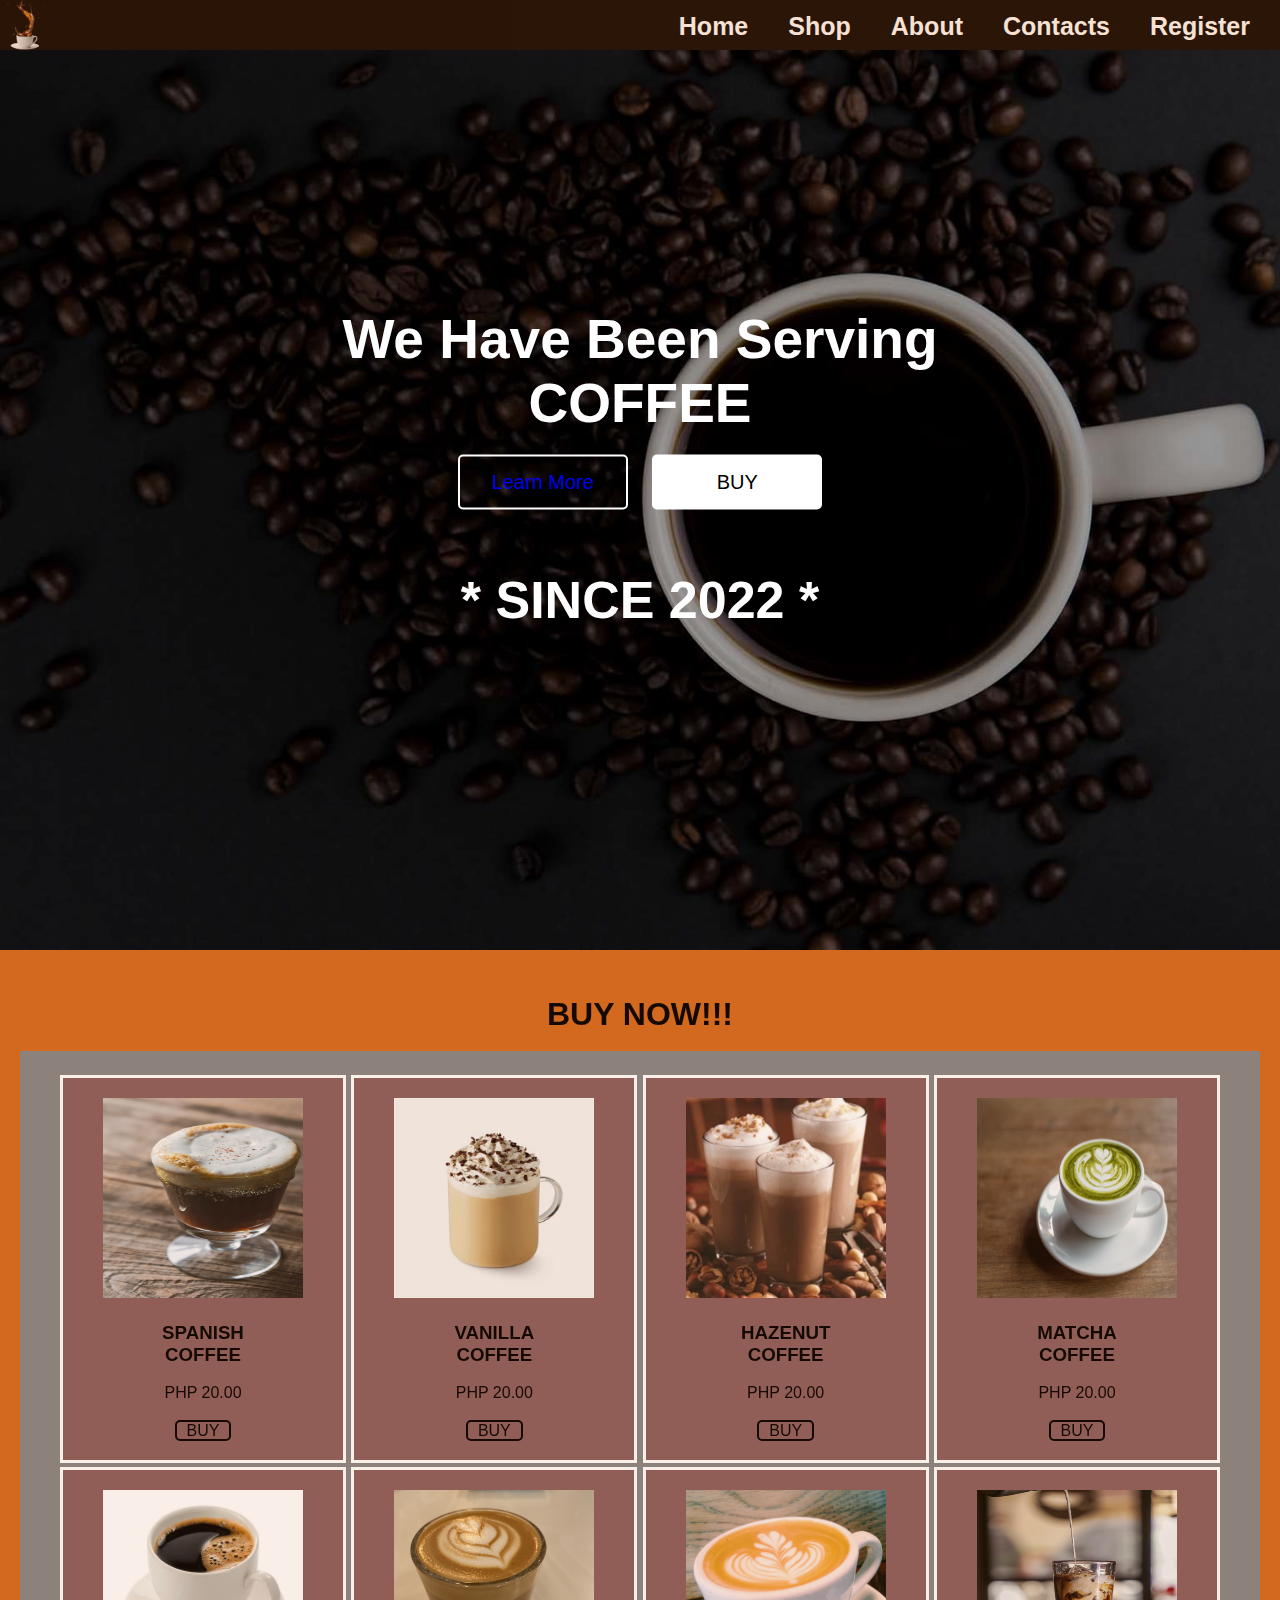
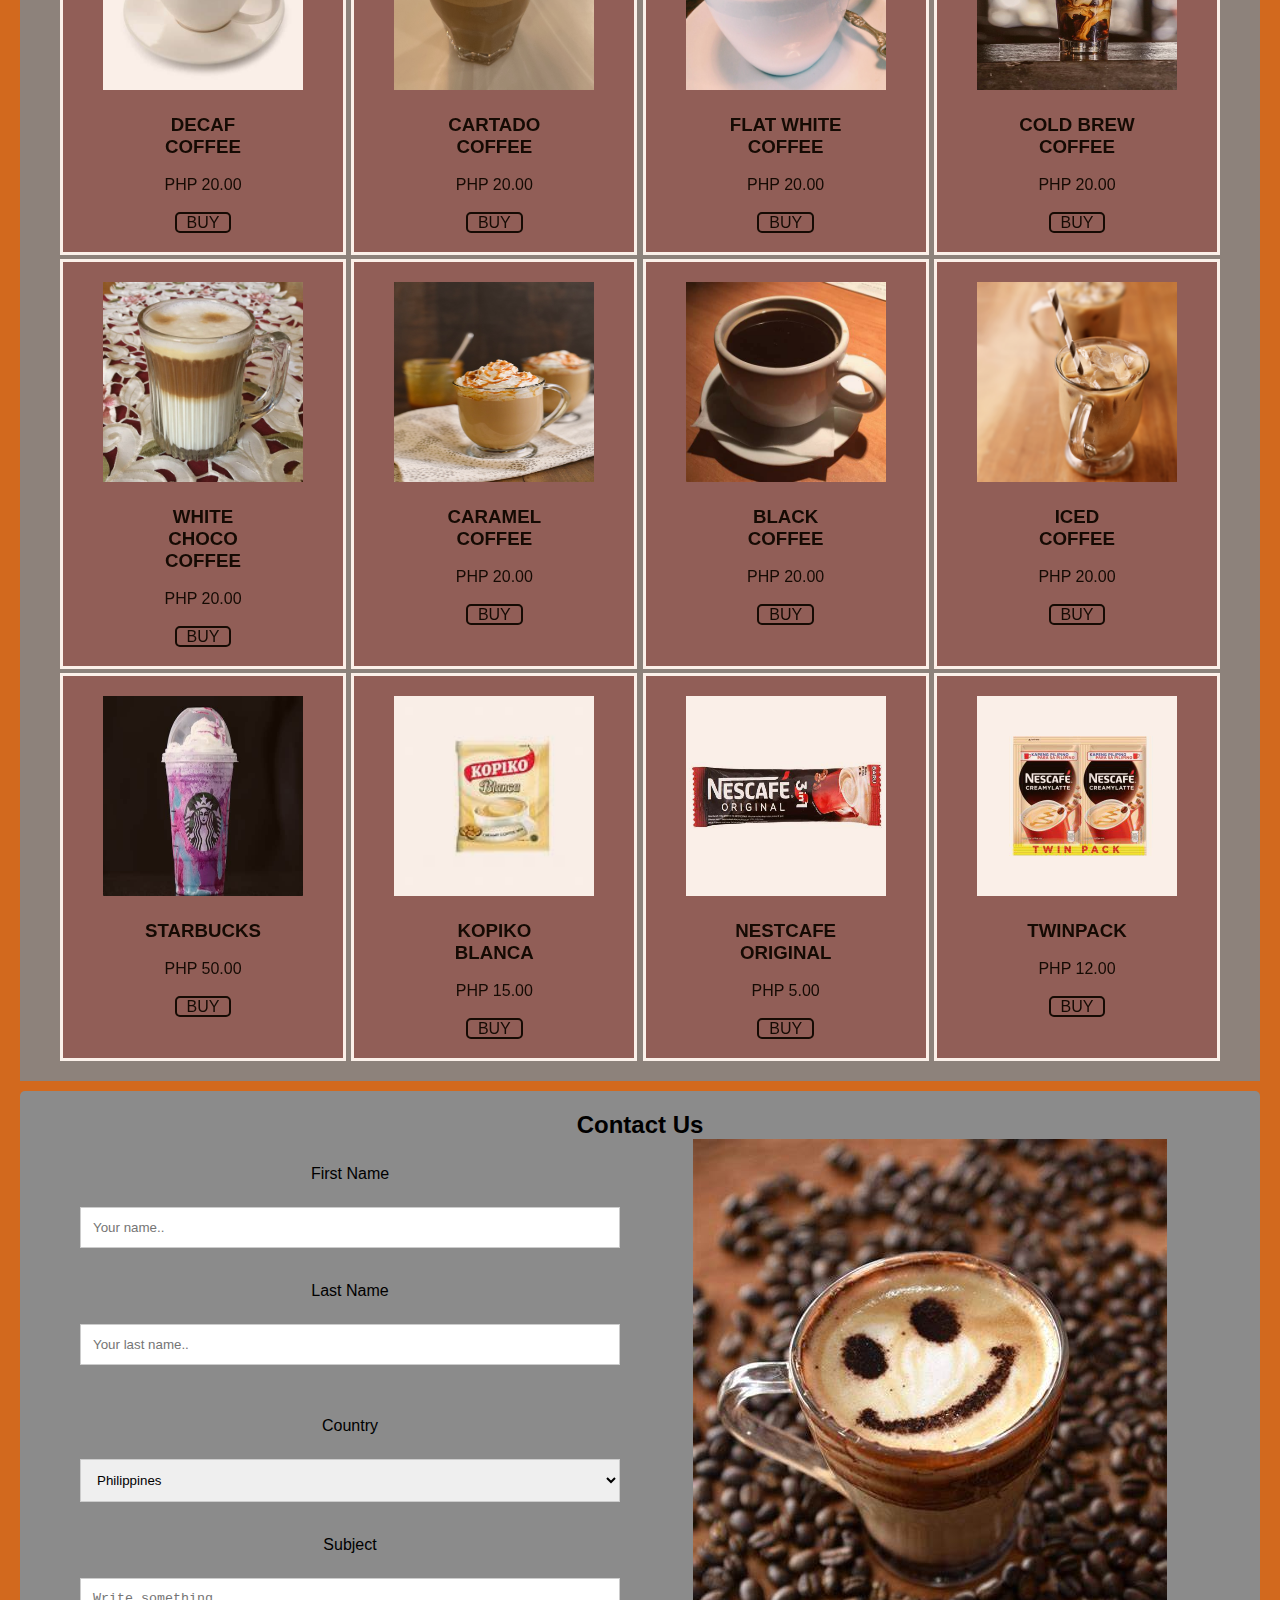
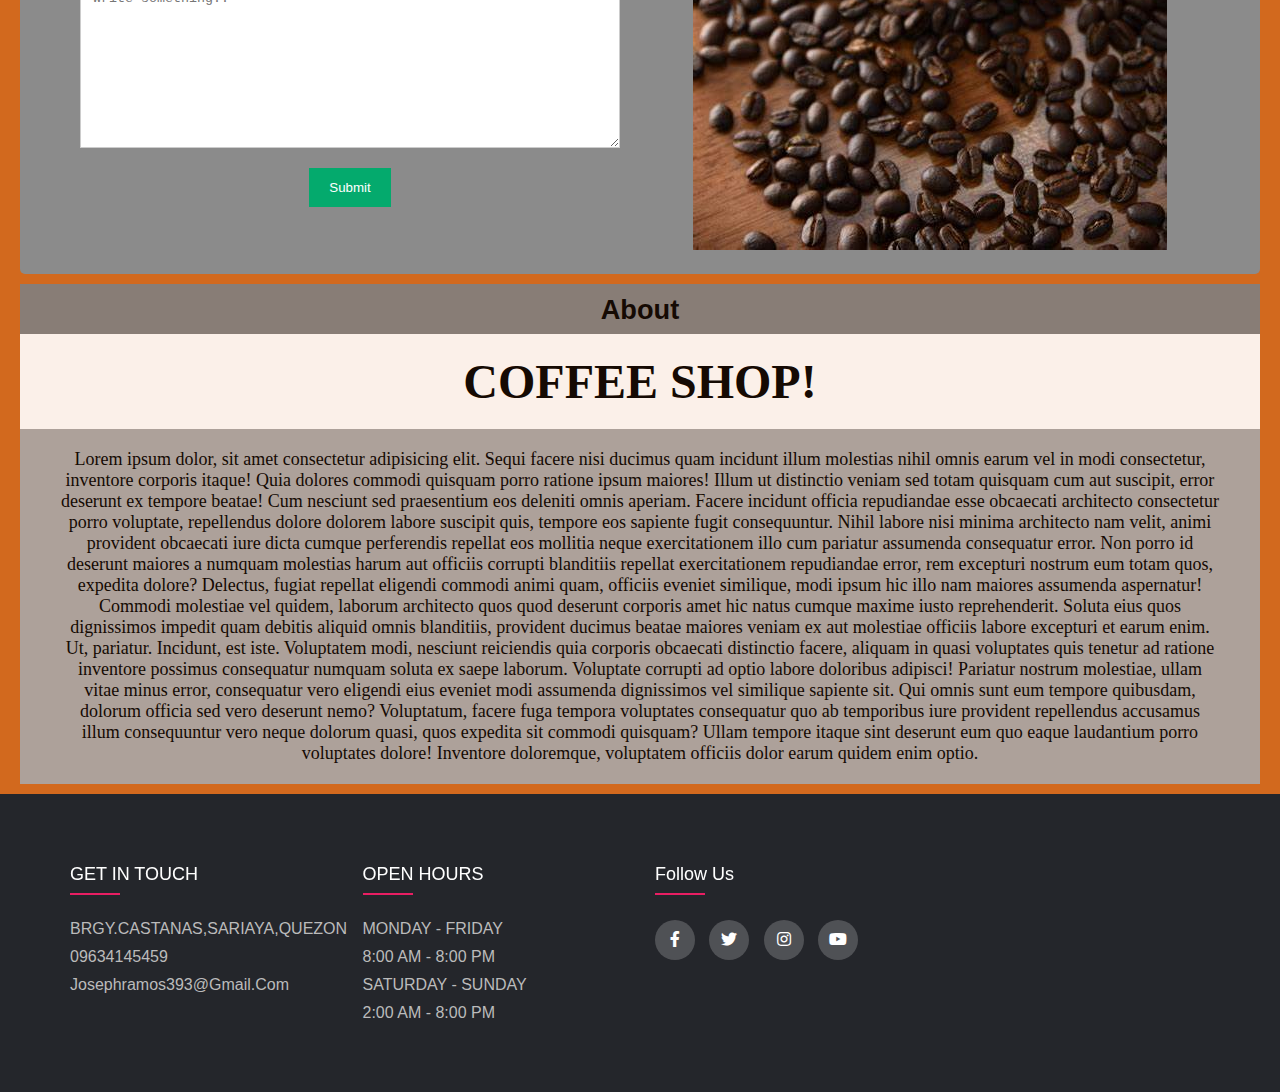
<file: index.html>
<!DOCTYPE html>
<html>
<head>
     <meta charset="UTF-8">
     <meta name="description" content="COFFEE SHOP">
     <meta name="keywords" content="COFFEE SHOP">
     <meta name="author" content="Mark Joseph Alcala Ramos">
     <meta name="viewport" content="width=device-width, initial-scale=1.0">
     <title>COFFEE SHOP</title>
     <link rel="icon" href="img/about.png">
     <link rel="stylesheet" type="text/css" href="stylesheet.css">
     <link rel="stylesheet" type="text/css" href="https://cdnjs.cloudflare.com/ajax/libs/font-awesome/5.15.1/css/all.min.css">
</head>
<body>
<!--START MENU SECTION-->
     <header>
          <ul class="container">
               <img src="img/about.png" alt="Coffee Shop" title="We serving Coffee!"
                    class="logo" style>
               <li class="items"><a href="index.html">Home</a></li>
               <li class="items"><a href="shop.html">Shop</a></li>
               <li class="items"><a href="about.html">About</a></li>
               <li class="items"><a href="contact.html">Contacts</a></li>
               <li class="items"><a href="register.html">Register</a></li>
          </ul>
     </header>

<!--END MENU SECTION-->
<!----------------------------------------------------------------->
<!--START HOME SECTION-->

<div class="img"></div>
      <div class="center">
        <div class="title">We Have Been Serving <br>COFFEE </div>
        <div class="btns">
          <button><a href="about.html">Learn More</a></button>
          <a href="shop.html"><button>BUY</button></a>
        </div>
        <div class="sub_title"> <br>* SINCE 2022 *</div>
      </div>
<!--END HOME SECTION-->
<!------------------------------------------------------------------>

<!--START SHOP SECTION-->



<section class="shop" id="shop">

    

     <div>
          <br>
          <br>
          
          <h1 align ="center"><b>BUY NOW!!!</b></h1>
     <br>
         <div class="shop-list">
     
     
              <div>
                   <div> <img src="img/spanish_coffee.jpg">
                   </div>
                   <div class="list" align="center">
                        <h3>SPANISH COFFEE</h3><br>
                        <p>PHP 20.00</p>
                   </div>
                   <div align="center"><a class="buy">BUY</a></div>
              </div>
     
              <div>
               <div> <img src="img/vanilla_coffee.jpg">
               </div>
               <div class="list" align="center">
                    <h3>VANILLA COFFEE</h3><br>
                    <p>PHP 20.00</p>
               </div>
               <div align="center"><a class="buy">BUY</a></div>
          </div>
     
          <div>
               <div> <img src="img/hazelnut_coffee.jpg">
               </div>
               <div class="list" align="center">
                    <h3>HAZENUT COFFEE</h3><br>
                    <p>PHP 20.00</p>
               </div>
               <div align="center"><a class="buy">BUY</a></div>
          </div>
     
          <div>
               <div> <img src="img/Matcha_COFFEE.jpg">
               </div>
               <div class="list" align="center">
                    <h3>MATCHA COFFEE</h3><br>
                    <p>PHP 20.00</p>
               </div>
               <div align="center"><a class="buy">BUY</a></div>
          </div>
     
          <div>
               <div> <img src="img/decaf_coffee.jpg">
               </div>
               <div class="list" align="center">
                    <h3>DECAF COFFEE</h3><br>
                    <p>PHP 20.00</p>
               </div>
               <div align="center"><a class="buy">BUY</a></div>
          </div>
     
          <div>
               <div> <img src="img/cortado_coffee.jpg">
               </div>
               <div class="list" align="center">
                    <h3>CARTADO COFFEE</h3><br>
                    <p>PHP 20.00</p>
               </div>
               <div align="center"><a class="buy">BUY</a></div>
          </div>
     
          <div>
               <div> <img src="img/flat_white_coffee.jpg">
               </div>
               <div class="list" align="center">
                    <h3>FLAT WHITE COFFEE</h3><br>
                    <p>PHP 20.00</p>
               </div>
               <div align="center"><a class="buy">BUY</a></div>
          </div>
     
          <div>
               <div> <img src="img/Cold_Brew_Coffee.jpg">
               </div>
               <div class="list" align="center">
                    <h3>COLD BREW COFFEE</h3><br>
                    <p>PHP 20.00</p>
               </div>
               <div align="center"><a class="buy">BUY</a></div>
          </div>
     
          <div>
               <div> <img src="img/white_choco_coffee.jpg">
               </div>
               <div class="list" align="center">
                    <h3>WHITE CHOCO COFFEE</h3><br>
                    <p>PHP 20.00</p>
               </div>
               <div align="center"><a class="buy">BUY</a></div>
          </div>
     
          <div>
               <div> <img src="img/caramel_coffee.jpg">
               </div>
               <div class="list" align="center">
                    <h3>CARAMEL COFFEE</h3><br>
                    <p>PHP 20.00</p>
               </div>
               <div align="center"><a class="buy">BUY</a></div>
          </div>

          <div>
               <div> <img src="img/black_coffee.jpg">
               </div>
               <div class="list" align="center">
                    <h3>BLACK COFFEE</h3><br>
                    <p>PHP 20.00</p>
               </div>
               <div align="center"><a class="buy">BUY</a></div>
          </div>
     
          <div>
               <div> <img src="img/iced_coffee.jpg">
               </div>
               <div class="list" align="center">
                    <h3>ICED COFFEE</h3><br>
                    <p>PHP 20.00</p>
               </div>
               <div align="center"><a class="buy">BUY</a></div>
          </div>
     
          <div>
               <div> <img src="img/FRAPPUCCINO.jpg">
               </div>
               <div class="list" align="center">
                    <h3>STARBUCKS</h3><br>
                    <p>PHP 50.00</p>
               </div>
               <div align="center"><a class="buy">BUY</a></div>
          </div>

          <div>
               <div> <img src="img/KOPIKO BLANCA.jpg">
               </div>
               <div class="list" align="center">
                    <h3>KOPIKO BLANCA</h3><br>
                    <p>PHP 15.00</p>
               </div>
               <div align="center"><a class="buy">BUY</a></div>
          </div>
     
          <div>
               <div> <img src="img/NESTCAFE 3in1 ORIGINAL.jpg">
               </div>
               <div class="list" align="center">
                    <h3>NESTCAFE ORIGINAL</h3><br>
                    <p>PHP 5.00</p>
               </div>
               <div align="center"><a class="buy">BUY</a></div>
          </div>

          <div>
               <div> <img src="img/nestcafe twinpack.jpg">
               </div>
               <div class="list" align="center">
                    <h3>TWINPACK</h3><br>
                    <p>PHP 12.00</p>
               </div>
               <div align="center"><a class="buy">BUY</a></div>
          </div>
     
              </div>
     </div>
         </div>
     </section>
     
     <!--END SHOP SECTION-->
  <!----------------------------------------------------------------->
<!--START CONTACT PAGE-->
<div class="container_about">
     <div style="text-align:center">
       <h2>Contact Us</h2>
     </div>
     <div style="text-align:center"class="row_about">
       <div class="column_about">
         <form>
           <label for="fname">First Name </label>
           <br><br>
           <input type="text" id="fname" name="firstname" placeholder="Your name..">
           <br><br>
           <label for="lname">Last Name</label>
           <br><br>
           <input type="text" id="lname" name="lastname" placeholder="Your last name..">
           <br><br><br>
           <label for="country">Country</label>
           <br><br>
           <select id="country" name="country">
             <option value="philippines">Philippines</option>
             <option value="uk">UK</option>
             <option value="australia">Australia</option>
             <option value="canada">Canada</option>
             <option value="usa">USA</option>
           </select>
           <br><br>
           <label for="subject">Subject</label>
           <br><br>
           <textarea id="subject" name="subject" placeholder="Write something.." style="height:170px"></textarea>
           <input type="submit" value="Submit">
         </form>
       </div>
       <section>
          <div  class="crousel-2"> 
               <img src="img/carousel-2.jpg">
          </div>  
       </section>
     </div>
   </div>
   <!----END ABOUT PAGES------>

   <!----------------------------------------------------------------->
<!--START ABOUT SECTION-->


<section class="About" id="about">
     <div class="title-About">
          <center>
               About</center>
     </div>
     <div class="about-about">
          <p>
               <center>COFFEE SHOP!</center>
          </p>
     </div>
     <div class="About-description">
          <p>
               <center>Lorem ipsum dolor, sit amet consectetur adipisicing elit. Sequi facere nisi ducimus quam
                    incidunt illum molestias nihil omnis earum vel in modi consectetur, inventore corporis itaque!
                    Quia dolores commodi quisquam porro ratione ipsum maiores! Illum ut distinctio veniam sed totam
                    quisquam cum aut suscipit, error deserunt ex tempore beatae! Cum nesciunt sed praesentium eos
                    deleniti omnis aperiam. Facere incidunt officia repudiandae esse obcaecati architecto
                    consectetur porro voluptate, repellendus dolore dolorem labore suscipit quis, tempore eos
                    sapiente fugit consequuntur. Nihil labore nisi minima architecto nam velit, animi provident
                    obcaecati iure dicta cumque perferendis repellat eos mollitia neque exercitationem illo cum
                    pariatur assumenda consequatur error. Non porro id deserunt maiores a numquam molestias harum
                    aut officiis corrupti blanditiis repellat exercitationem repudiandae error, rem excepturi
                    nostrum eum totam quos, expedita dolore? Delectus, fugiat repellat eligendi commodi animi quam,
                    officiis eveniet similique, modi ipsum hic illo nam maiores assumenda aspernatur! Commodi
                    molestiae vel quidem, laborum architecto quos quod deserunt corporis amet hic natus cumque
                    maxime iusto reprehenderit. Soluta eius quos dignissimos impedit quam debitis aliquid omnis
                    blanditiis, provident ducimus beatae maiores veniam ex aut molestiae officiis labore excepturi
                    et earum enim. Ut, pariatur. Incidunt, est iste. Voluptatem modi, nesciunt reiciendis quia
                    corporis obcaecati distinctio facere, aliquam in quasi voluptates quis tenetur ad ratione
                    inventore possimus consequatur numquam soluta ex saepe laborum. Voluptate corrupti ad optio
                    labore doloribus adipisci! Pariatur nostrum molestiae, ullam vitae minus error, consequatur
                    vero eligendi eius eveniet modi assumenda dignissimos vel similique sapiente sit. Qui omnis
                    sunt eum tempore quibusdam, dolorum officia sed vero deserunt nemo? Voluptatum, facere fuga
                    tempora voluptates consequatur quo ab temporibus iure provident repellendus accusamus illum
                    consequuntur vero neque dolorum quasi, quos expedita sit commodi quisquam? Ullam tempore itaque
                    sint deserunt eum quo eaque laudantium porro voluptates dolore! Inventore doloremque,
                    voluptatem officiis dolor earum quidem enim optio.</center>
          </p>
     </div>
</section>

<!--END ABOUT SECTION-->     

<!---start footer-->
<footer class="footer">
     <div class="container_footer">
          <div class="row_footer">
               <div class="footer-col">
                    <h4 class="header_footer">GET IN TOUCH</h4>
                    <ul class="ul_footer">
                         <li class="li_footer"><a class="a_footer" href="#">BRGY.CASTANAS,SARIAYA,QUEZON</a></li>
                         <li class="li_footer"><a class="a_footer" href="#">09634145459</a></li>
                         <li class="li_footer"><a class="a_footer" href="#">josephramos393@gmail.com</a></li>
                    </ul>
               </div>
               <div class="footer-col">
                    <h4 class="header_footer">OPEN HOURS</h4>
                    <ul class="ul_footer" >
                         <li class="li_footer"><a class="a_footer" href="#">MONDAY - FRIDAY</a></li>
                         <li class="li_footer"><a class="a_footer" href="#">8:00 AM - 8:00 PM</a></li>
                         <li class="li_footer"><a class="a_footer" href="#">SATURDAY - SUNDAY</a></li>
                         <li class="li_footer"><a class="a_footer" href="#">2:00 AM - 8:00 PM</a></li>
                    </ul>
               </div>
               <div class="footer-col">
                    <h4 class="header_footer"> follow us</h4>
                    <div class="social-links">
                         <a class="a_footer" href="https://www.facebook.com/markjoseph.ramos.739" target ="_blank"><i class="fab fa-facebook-f"></i></a>
                         <a class="a_footer" href="https://twitter.com/MarkJosephRam12" target ="_blank"><i class="fab fa-twitter"></i></a>
                         <a class="a_footer" href="https://www.instagram.com/ems_forshort/" target ="_blank"><i class="fab fa-instagram"></i></a>
                         <a class="a_footer" href="https://www.youtube.com/channel/UCgBvdIdyxPpY6l1BUTCZRoA" target ="_blank"><i class="fab fa-youtube"></i></a>
                         
                    </div>
               </div>
          </div>
     </div>
</footer>



     

</body>
</html>
</file>
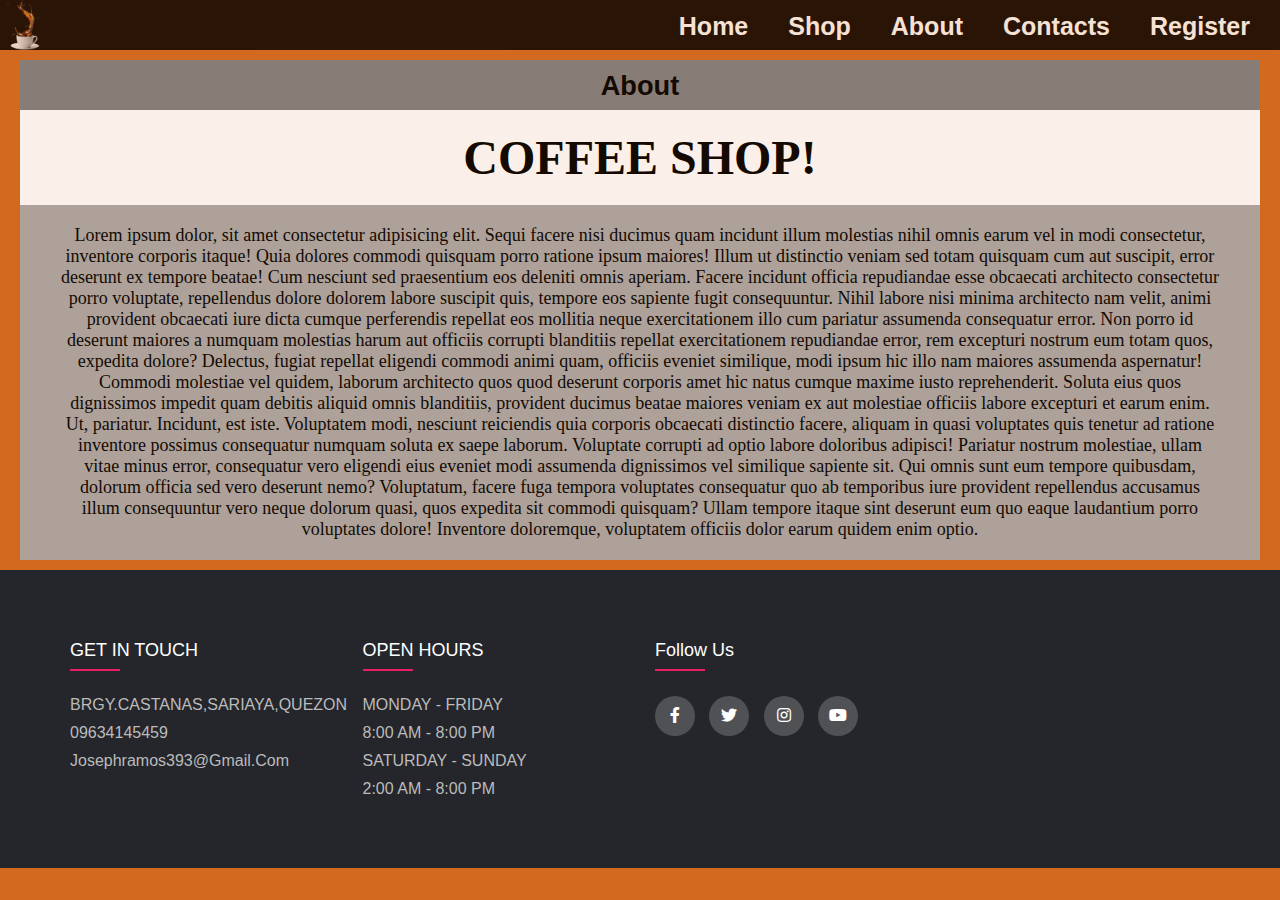
<file: about.html>
<!DOCTYPE html>
<html>

<head>
     <meta charset="UTF-8">
     <meta name="description" content="COFFEE SHOP">
     <meta name="keywords" content="COFFEE SHOP">
     <meta name="author" content="Mark Joseph Alcala Ramos">
     <meta name="viewport" content="width=device-width, initial-scale=1.0">
     <title>COFFEE SHOP</title>
     <link rel="icon" href="img/about.png">
     <link rel="stylesheet" type="text/css" href="stylesheet.css">
     <link rel="stylesheet" type="text/css" href="https://cdnjs.cloudflare.com/ajax/libs/font-awesome/5.15.1/css/all.min.css">
</head>
<body>
<!--START MENU SECTION-->
     <header>
          <ul class="container">
               <img src="img/about.png" alt="Coffee Shop" title="We serving Coffee!"
                    class="logo" style>
               <li class="items"><a href="index.html">Home</a></li>
               <li class="items"><a href="shop.html">Shop</a></li>
               <li class="items"><a href="about.html">About</a></li>
               <li class="items"><a href="contact.html">Contacts</a></li>
               <li class="items"><a href="register.html">Register</a></li>
          </ul>
     </header>

<!--END MENU SECTION-->
<!----------------------------------------------------------------->
<!--START ABOUT SECTION-->


   <section class="About" id="about">
          <div class="title-About">
               <center>
                    About</center>
          </div>
          <div class="about-about">
               <p>
                    <center>COFFEE SHOP!</center>
               </p>
          </div>
          <div class="About-description">
               <p>
                    <center>Lorem ipsum dolor, sit amet consectetur adipisicing elit. Sequi facere nisi ducimus quam
                         incidunt illum molestias nihil omnis earum vel in modi consectetur, inventore corporis itaque!
                         Quia dolores commodi quisquam porro ratione ipsum maiores! Illum ut distinctio veniam sed totam
                         quisquam cum aut suscipit, error deserunt ex tempore beatae! Cum nesciunt sed praesentium eos
                         deleniti omnis aperiam. Facere incidunt officia repudiandae esse obcaecati architecto
                         consectetur porro voluptate, repellendus dolore dolorem labore suscipit quis, tempore eos
                         sapiente fugit consequuntur. Nihil labore nisi minima architecto nam velit, animi provident
                         obcaecati iure dicta cumque perferendis repellat eos mollitia neque exercitationem illo cum
                         pariatur assumenda consequatur error. Non porro id deserunt maiores a numquam molestias harum
                         aut officiis corrupti blanditiis repellat exercitationem repudiandae error, rem excepturi
                         nostrum eum totam quos, expedita dolore? Delectus, fugiat repellat eligendi commodi animi quam,
                         officiis eveniet similique, modi ipsum hic illo nam maiores assumenda aspernatur! Commodi
                         molestiae vel quidem, laborum architecto quos quod deserunt corporis amet hic natus cumque
                         maxime iusto reprehenderit. Soluta eius quos dignissimos impedit quam debitis aliquid omnis
                         blanditiis, provident ducimus beatae maiores veniam ex aut molestiae officiis labore excepturi
                         et earum enim. Ut, pariatur. Incidunt, est iste. Voluptatem modi, nesciunt reiciendis quia
                         corporis obcaecati distinctio facere, aliquam in quasi voluptates quis tenetur ad ratione
                         inventore possimus consequatur numquam soluta ex saepe laborum. Voluptate corrupti ad optio
                         labore doloribus adipisci! Pariatur nostrum molestiae, ullam vitae minus error, consequatur
                         vero eligendi eius eveniet modi assumenda dignissimos vel similique sapiente sit. Qui omnis
                         sunt eum tempore quibusdam, dolorum officia sed vero deserunt nemo? Voluptatum, facere fuga
                         tempora voluptates consequatur quo ab temporibus iure provident repellendus accusamus illum
                         consequuntur vero neque dolorum quasi, quos expedita sit commodi quisquam? Ullam tempore itaque
                         sint deserunt eum quo eaque laudantium porro voluptates dolore! Inventore doloremque,
                         voluptatem officiis dolor earum quidem enim optio.</center>
               </p>
          </div>
     </section>

<!--END ABOUT SECTION-->     

<!---start footer-->
<footer class="footer">
     <div class="container_footer">
          <div class="row_footer">
               <div class="footer-col">
                    <h4 class="header_footer">GET IN TOUCH</h4>
                    <ul class="ul_footer">
                         <li class="li_footer"><a class="a_footer" href="#">BRGY.CASTANAS,SARIAYA,QUEZON</a></li>
                         <li class="li_footer"><a class="a_footer" href="#">09634145459</a></li>
                         <li class="li_footer"><a class="a_footer" href="#">josephramos393@gmail.com</a></li>
                    </ul>
               </div>
               <div class="footer-col">
                    <h4 class="header_footer">OPEN HOURS</h4>
                    <ul class="ul_footer" >
                         <li class="li_footer"><a class="a_footer" href="#">MONDAY - FRIDAY</a></li>
                         <li class="li_footer"><a class="a_footer" href="#">8:00 AM - 8:00 PM</a></li>
                         <li class="li_footer"><a class="a_footer" href="#">SATURDAY - SUNDAY</a></li>
                         <li class="li_footer"><a class="a_footer" href="#">2:00 AM - 8:00 PM</a></li>
                    </ul>
               </div>
               <div class="footer-col">
                    <h4 class="header_footer"> follow us</h4>
                    <div class="social-links">
                         <a class="a_footer" href="https://www.facebook.com/markjoseph.ramos.739" target ="_blank"><i class="fab fa-facebook-f"></i></a>
                         <a class="a_footer" href="https://twitter.com/MarkJosephRam12" target ="_blank"><i class="fab fa-twitter"></i></a>
                         <a class="a_footer" href="https://www.instagram.com/ems_forshort/" target ="_blank"><i class="fab fa-instagram"></i></a>
                         <a class="a_footer" href="https://www.youtube.com/channel/UCgBvdIdyxPpY6l1BUTCZRoA" target ="_blank"><i class="fab fa-youtube"></i></a>
                         
                    </div>
               </div>
          </div>
     </div>
</footer>


</body>
</html>
</file>
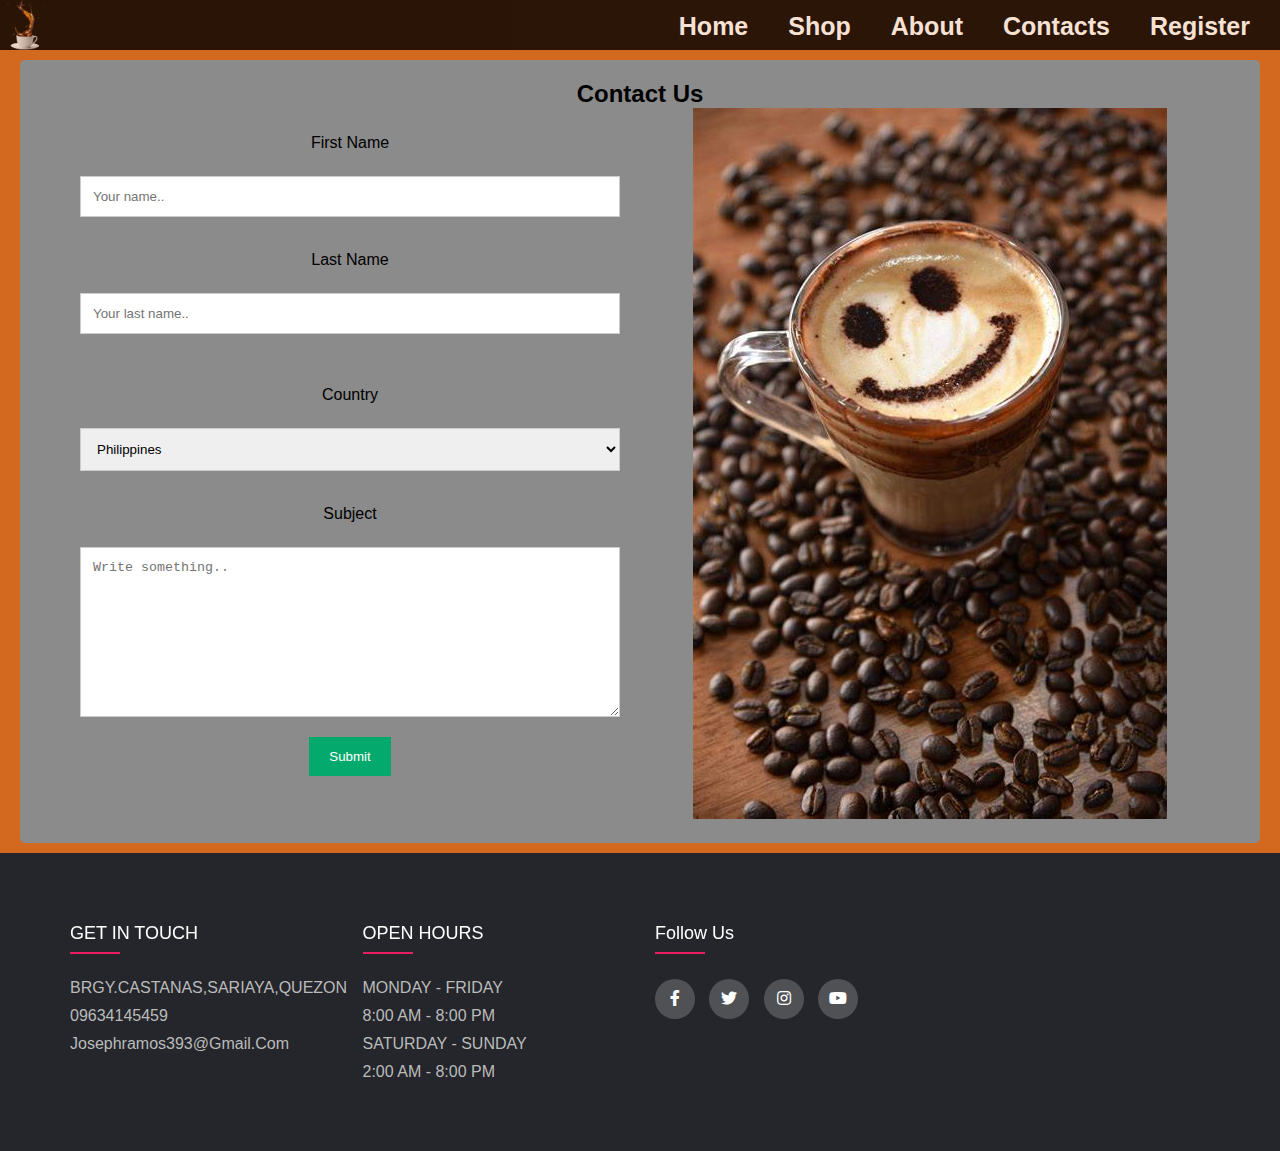
<file: contact.html>
<!DOCTYPE html>
<html>

<head>
     <meta charset="UTF-8">
     <meta name="description" content="COFFEE SHOP">
     <meta name="keywords" content="COFFEE SHOP">
     <meta name="author" content="Mark Joseph Alcala Ramos">
     <meta name="viewport" content="width=device-width, initial-scale=1.0">
     <title>COFFEE SHOP</title>
     <link rel="icon" href="img/about.png">
     <link rel="stylesheet" type="text/css" href="stylesheet.css">
     <link rel="stylesheet" type="text/css" href="https://cdnjs.cloudflare.com/ajax/libs/font-awesome/5.15.1/css/all.min.css">
</head>
<body>
<!--START MENU SECTION-->
     <header>
          <ul class="container">
               <img src="img/about.png" alt="Coffee Shop" title="We serving Coffee!"
                    class="logo" style>
               <li class="items"><a href="index.html">Home</a></li>
               <li class="items"><a href="shop.html">Shop</a></li>
               <li class="items"><a href="about.html">About</a></li>
               <li class="items"><a href="contact.html">Contacts</a></li>
               <li class="items"><a href="register.html">Register</a></li>
          </ul>
     </header>

<!--END MENU SECTION-->
<!----------------------------------------------------------------->
<!--START CONTACT PAGE-->
<div class="container_about">
     <div style="text-align:center">
       <h2>Contact Us</h2>
     </div>
     <div style="text-align:center"class="row_about">
       <div class="column_about">
         <form>
           <label for="fname">First Name </label>
           <br><br>
           <input type="text" id="fname" name="firstname" placeholder="Your name..">
           <br><br>
           <label for="lname">Last Name</label>
           <br><br>
           <input type="text" id="lname" name="lastname" placeholder="Your last name..">
           <br><br><br>
           <label for="country">Country</label>
           <br><br>
           <select id="country" name="country">
             <option value="philippines">Philippines</option>
             <option value="uk">UK</option>
             <option value="australia">Australia</option>
             <option value="canada">Canada</option>
             <option value="usa">USA</option>
           </select>
           <br><br>
           <label for="subject">Subject</label>
           <br><br>
           <textarea id="subject" name="subject" placeholder="Write something.." style="height:170px"></textarea>
           <input type="submit" value="Submit">
         </form>
       </div>
       <section>
          <div  class="crousel-2"> 
               <img src="img/carousel-2.jpg">
          </div>  
       </section>
     </div>
   </div>
   <!----END ABOUT PAGES------>

   <!---start footer-->
<footer class="footer">
     <div class="container_footer">
          <div class="row_footer">
               <div class="footer-col">
                    <h4 class="header_footer">GET IN TOUCH</h4>
                    <ul class="ul_footer">
                         <li class="li_footer"><a class="a_footer" href="#">BRGY.CASTANAS,SARIAYA,QUEZON</a></li>
                         <li class="li_footer"><a class="a_footer" href="#">09634145459</a></li>
                         <li class="li_footer"><a class="a_footer" href="#">josephramos393@gmail.com</a></li>
                    </ul>
               </div>
               <div class="footer-col">
                    <h4 class="header_footer">OPEN HOURS</h4>
                    <ul class="ul_footer" >
                         <li class="li_footer"><a class="a_footer" href="#">MONDAY - FRIDAY</a></li>
                         <li class="li_footer"><a class="a_footer" href="#">8:00 AM - 8:00 PM</a></li>
                         <li class="li_footer"><a class="a_footer" href="#">SATURDAY - SUNDAY</a></li>
                         <li class="li_footer"><a class="a_footer" href="#">2:00 AM - 8:00 PM</a></li>
                    </ul>
               </div>
               <div class="footer-col">
                    <h4 class="header_footer"> follow us</h4>
                    <div class="social-links">
                         <a class="a_footer" href="https://www.facebook.com/markjoseph.ramos.739" target ="_blank"><i class="fab fa-facebook-f"></i></a>
                         <a class="a_footer" href="https://twitter.com/MarkJosephRam12" target ="_blank"><i class="fab fa-twitter"></i></a>
                         <a class="a_footer" href="https://www.instagram.com/ems_forshort/" target ="_blank"><i class="fab fa-instagram"></i></a>
                         <a class="a_footer" href="https://www.youtube.com/channel/UCgBvdIdyxPpY6l1BUTCZRoA" target ="_blank"><i class="fab fa-youtube"></i></a>
                         
                    </div>
               </div>
          </div>
     </div>
</footer>


</body>
</html>
</file>
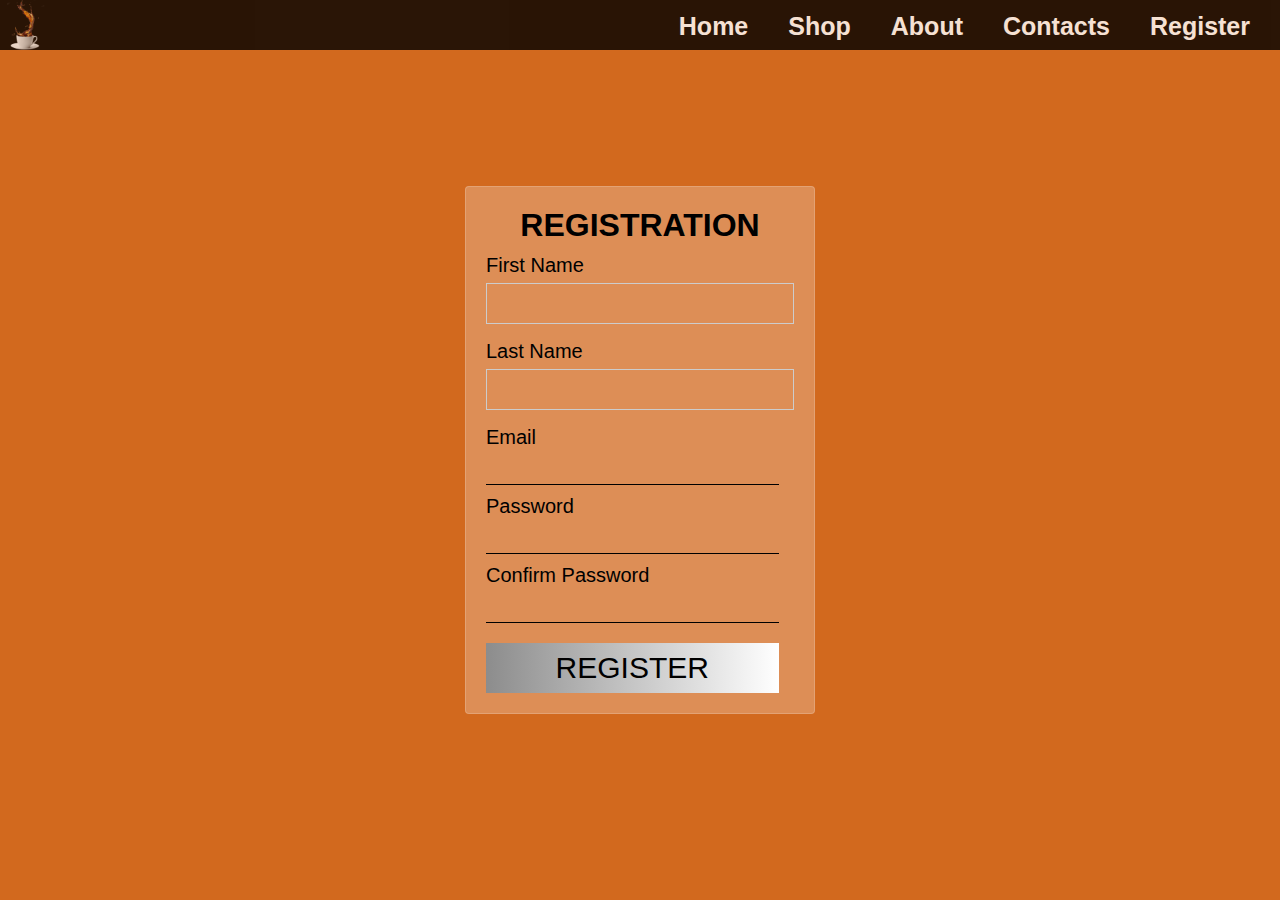
<file: register.html>
<!DOCTYPE html>
<html>

<head>
     <meta charset="UTF-8">
     <meta name="description" content="COFFEE SHOP">
     <meta name="keywords" content="COFFEE SHOP">
     <meta name="author" content="Mark Joseph Alcala Ramos">
     <meta name="viewport" content="width=device-width, initial-scale=1.0">
     <title>COFFEE SHOP</title>
     <link rel="icon" href="img/about.png">
     <link rel="stylesheet" type="text/css" href="stylesheet.css">
</head>
<body>
<!--MENU SECTION PAGES-->
     <header>
          <ul class="container">
               <img src="img/about.png" alt="Coffee Shop" title="We serving Coffee!"
                    class="logo" style>
               <li class="items"><a href="index.html">Home</a></li>
               <li class="items"><a href="shop.html">Shop</a></li>
               <li class="items"><a href="about.html">About</a></li>
               <li class="items"><a href="contact.html">Contacts</a></li>
               <li class="items"><a href="register.html">Register</a></li>
          </ul>
     </header>
<!---------------------------------------------------------------------------------------------------------------------------------------------->
<!--REGISTER PAGES-->
<main class="main_login">
     <div class="container_login">
         <h1 class="header_login">REGISTRATION</h1>
             <label class="label_login">First Name</label>
             <input class="input_login" type="text">
             <label class="label_login">Last Name</label>
             <input class="input_login" type="text">
             <label class="label_login">Email</label>
             <input class="input_login" type="email">
             <label class="label_login">Password</label>
             <input class="input_login" type="password">
             <label class="label_login">Confirm Password</label>
             <input class="input_login" type="password">
             <button class="button_login">REGISTER</button>
     </div>
 </main>
<!---------------------------------------------------------------------------------------------------------------------------------------------->
</body>
</html>
</file>
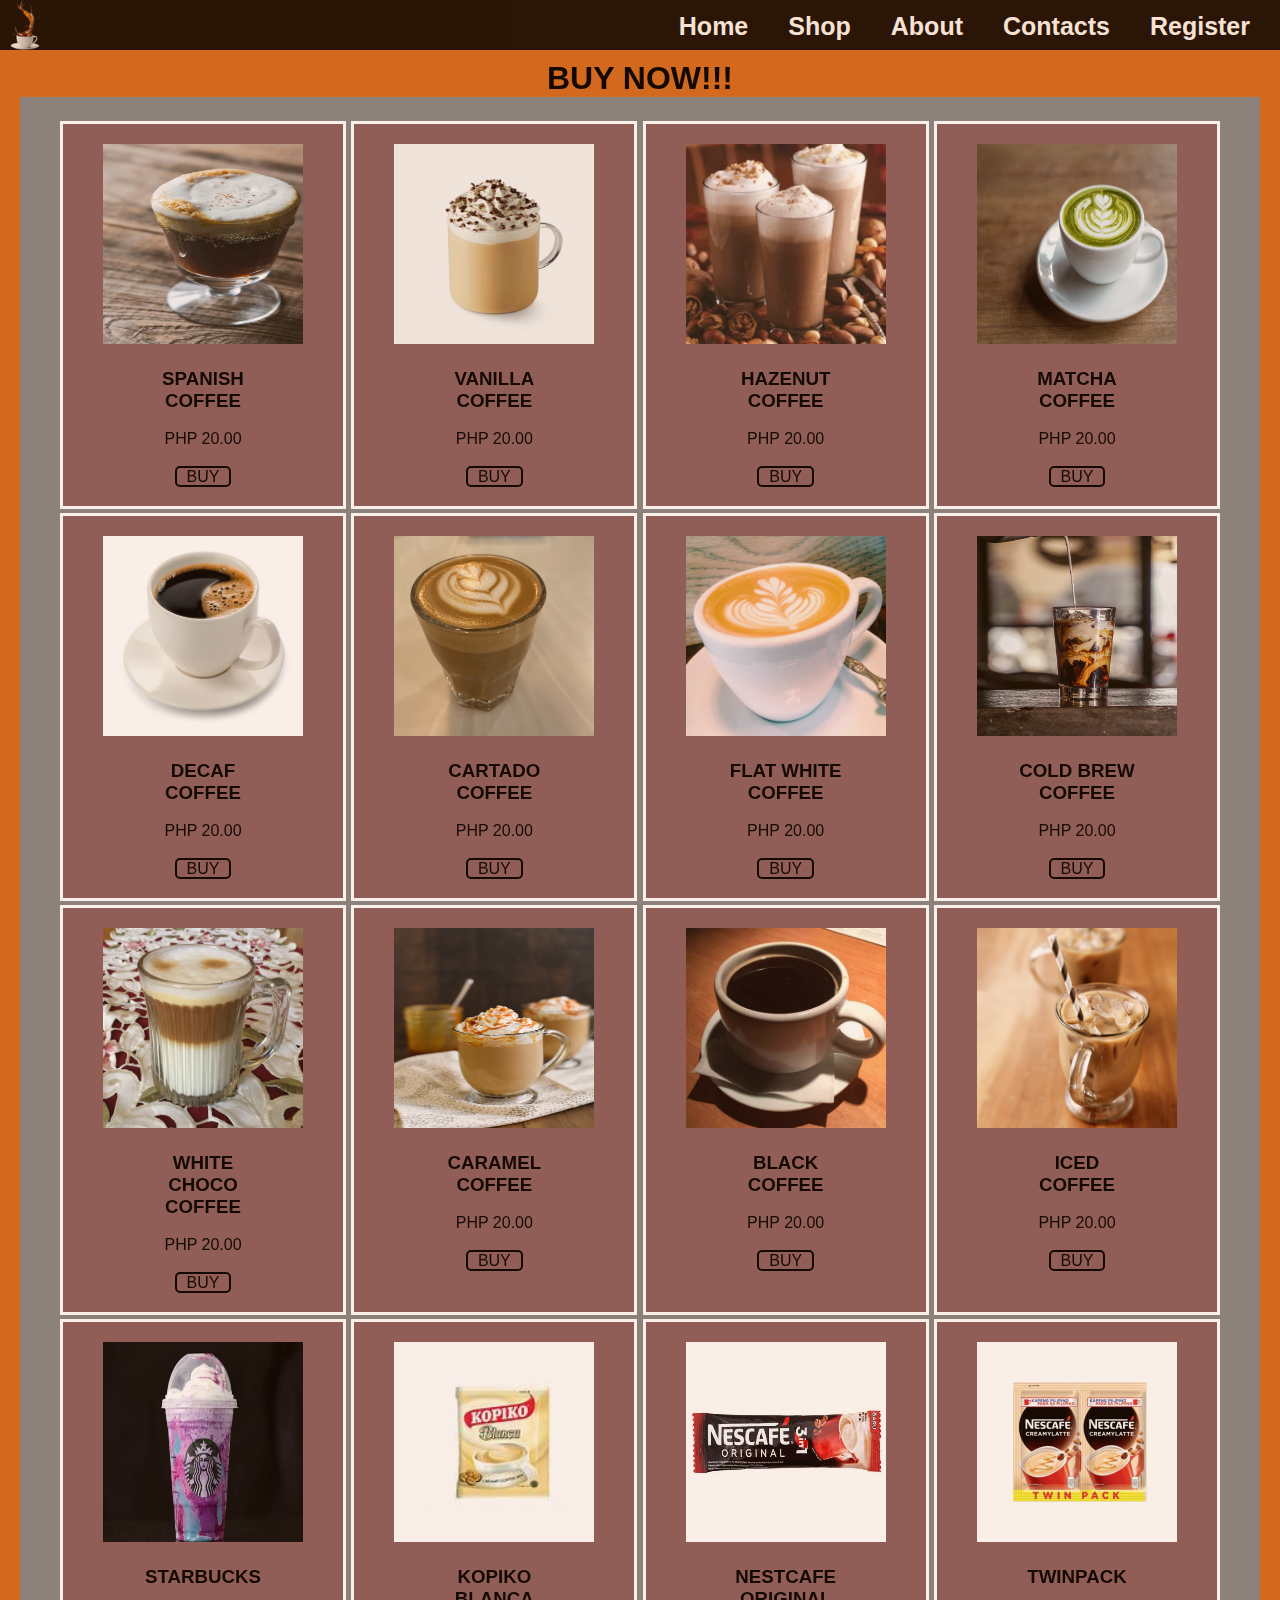
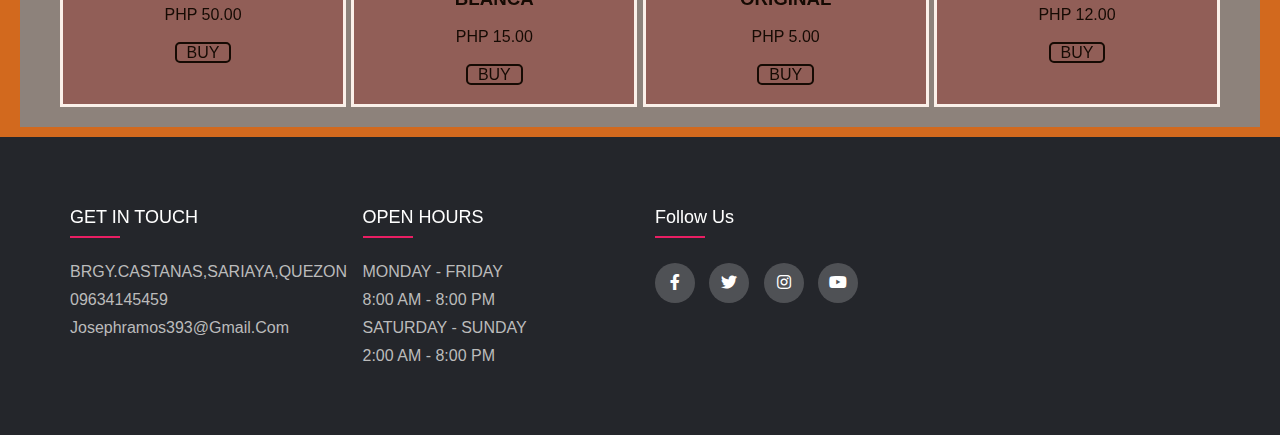
<file: shop.html>
<!DOCTYPE html>
<html>
<head>
     <meta charset="UTF-8">
     <meta name="description" content="COFFEE SHOP">
     <meta name="keywords" content="COFFEE SHOP">
     <meta name="author" content="Mark Joseph Alcala Ramos">
     <meta name="viewport" content="width=device-width, initial-scale=1.0">
     <title>COFFEE SHOP</title>
     <link rel="icon" href="img/about.png">
     <link rel="stylesheet" type="text/css" href="stylesheet.css">
     <link rel="stylesheet" type="text/css" href="https://cdnjs.cloudflare.com/ajax/libs/font-awesome/5.15.1/css/all.min.css">
</head>
<body>
  <!--START MENU PAGE-->
     <header>
          <ul class="container">
               <img src="img/about.png" alt="Coffee Shop" title="We serving Coffee!"class="logo" style>
               <li class="items"><a href="index.html">Home</a></li>
               <li class="items"><a href="shop.html">Shop</a></li>
               <li class="items"><a href="about.html">About</a></li>
               <li class="items"><a href="contact.html">Contacts</a></li>
               <li class="items"><a href="register.html">Register</a></li>
          </ul>
     </header>
<!---------------------------------------------------------------------------------------------------------------------------------------------->
<!--START SHOP PAGE-->
<section class="shop" id="shop">
     <div>
          <h1 align ="center"><b>BUY NOW!!!</b></h1>
          <div class="shop-list">
               
               <div>
                    <div> <img src="img/spanish_coffee.jpg">
                    </div>
                    <div class="list" align="center">
                         <h3>SPANISH COFFEE</h3><br>
                         <p>PHP 20.00</p>
                    </div>
                    <div align="center"><a class="buy">BUY</a></div>
               </div>

               <div>
                    <div> <img src="img/vanilla_coffee.jpg">
                    </div>
                    <div class="list" align="center">
                         <h3>VANILLA COFFEE</h3><br>
                         <p>PHP 20.00</p>
                    </div>
                    <div align="center"><a class="buy">BUY</a></div>
               </div>

               <div>
                    <div> <img src="img/hazelnut_coffee.jpg">
                    </div>
                    <div class="list" align="center">
                         <h3>HAZENUT COFFEE</h3><br>
                         <p>PHP 20.00</p>
                    </div>
                    <div align="center"><a class="buy">BUY</a></div>
               </div>

               <div>
                    <div> <img src="img/Matcha_COFFEE.jpg">
                    </div>
                    <div class="list" align="center">
                         <h3>MATCHA COFFEE</h3><br>
                         <p>PHP 20.00</p>
                    </div>
                    <div align="center"><a class="buy">BUY</a></div>
               </div>

               <div>
                    <div> <img src="img/decaf_coffee.jpg">
                    </div>
                    <div class="list" align="center">
                         <h3>DECAF COFFEE</h3><br>
                         <p>PHP 20.00</p>
                    </div>
                    <div align="center"><a class="buy">BUY</a></div>
               </div>

               <div>
                    <div> <img src="img/cortado_coffee.jpg">
                    </div>
                    <div class="list" align="center">
                         <h3>CARTADO COFFEE</h3><br>
                         <p>PHP 20.00</p>
                    </div>
                    <div align="center"><a class="buy">BUY</a></div>
               </div>

               <div>
                    <div> <img src="img/flat_white_coffee.jpg">
                    </div>
                    <div class="list" align="center">
                         <h3>FLAT WHITE COFFEE</h3><br>
                         <p>PHP 20.00</p>
                    </div>
                    <div align="center"><a class="buy">BUY</a></div>
               </div>

               <div>
                    <div> <img src="img/Cold_Brew_Coffee.jpg">
                    </div>
                    <div class="list" align="center">
                         <h3>COLD BREW COFFEE</h3><br>
                         <p>PHP 20.00</p>
                    </div>
                    <div align="center"><a class="buy">BUY</a></div>
               </div>

               <div>
                    <div> <img src="img/white_choco_coffee.jpg">
                    </div>
                    <div class="list" align="center">
                         <h3>WHITE CHOCO COFFEE</h3><br>
                         <p>PHP 20.00</p>
                    </div>
                    <div align="center"><a class="buy">BUY</a></div>
               </div>

               <div>
                    <div> <img src="img/caramel_coffee.jpg">
                    </div>
                    <div class="list" align="center">
                         <h3>CARAMEL COFFEE</h3><br>
                         <p>PHP 20.00</p>
                    </div>
                    <div align="center"><a class="buy">BUY</a></div>
               </div>

               <div>
                    <div> <img src="img/black_coffee.jpg">
                    </div>
                    <div class="list" align="center">
                         <h3>BLACK COFFEE</h3><br>
                         <p>PHP 20.00</p>
                    </div>
                    <div align="center"><a class="buy">BUY</a></div>
               </div>

               <div>
                    <div> <img src="img/iced_coffee.jpg">
                    </div>
                    <div class="list" align="center">
                         <h3>ICED COFFEE</h3><br>
                         <p>PHP 20.00</p>
                    </div>
                    <div align="center"><a class="buy">BUY</a></div>
               </div>

               <div>
                    <div> <img src="img/FRAPPUCCINO.jpg">
                    </div>
                    <div class="list" align="center">
                         <h3>STARBUCKS</h3><br>
                         <p>PHP 50.00</p>
                    </div>
                    <div align="center"><a class="buy">BUY</a></div>
               </div>

               <div>
                    <div> <img src="img/KOPIKO BLANCA.jpg">
                    </div>
                    <div class="list" align="center">
                         <h3>KOPIKO BLANCA</h3><br>
                         <p>PHP 15.00</p>
                    </div>
                    <div align="center"><a class="buy">BUY</a></div>
               </div>
          
               <div>
                    <div> <img src="img/NESTCAFE 3in1 ORIGINAL.jpg">
                    </div>
                    <div class="list" align="center">
                         <h3>NESTCAFE ORIGINAL</h3><br>
                         <p>PHP 5.00</p>
                    </div>
                    <div align="center"><a class="buy">BUY</a></div>
               </div>

               <div>
                    <div> <img src="img/nestcafe twinpack.jpg">
                    </div>
                    <div class="list" align="center">
                         <h3>TWINPACK</h3><br>
                         <p>PHP 12.00</p>
                    </div>
                    <div align="center"><a class="buy">BUY</a></div>
               </div>

          </div>
     </div>
</div>
</section>
<!---------------------------------------------------------------------------------------------------------------------------------------------->
<!---start footer-->
<footer class="footer">
     <div class="container_footer">
          <div class="row_footer">
               <div class="footer-col">
                    <h4 class="header_footer">GET IN TOUCH</h4>
                    <ul class="ul_footer">
                         <li class="li_footer"><a class="a_footer" href="#">BRGY.CASTANAS,SARIAYA,QUEZON</a></li>
                         <li class="li_footer"><a class="a_footer" href="#">09634145459</a></li>
                         <li class="li_footer"><a class="a_footer" href="#">josephramos393@gmail.com</a></li>
                    </ul>
               </div>
               <div class="footer-col">
                    <h4 class="header_footer">OPEN HOURS</h4>
                    <ul class="ul_footer" >
                         <li class="li_footer"><a class="a_footer" href="#">MONDAY - FRIDAY</a></li>
                         <li class="li_footer"><a class="a_footer" href="#">8:00 AM - 8:00 PM</a></li>
                         <li class="li_footer"><a class="a_footer" href="#">SATURDAY - SUNDAY</a></li>
                         <li class="li_footer"><a class="a_footer" href="#">2:00 AM - 8:00 PM</a></li>
                    </ul>
               </div>
               <div class="footer-col">
                    <h4 class="header_footer"> follow us</h4>
                    <div class="social-links">
                         <a class="a_footer" href="https://www.facebook.com/markjoseph.ramos.739" target ="_blank"><i class="fab fa-facebook-f"></i></a>
                         <a class="a_footer" href="https://twitter.com/MarkJosephRam12" target ="_blank"><i class="fab fa-twitter"></i></a>
                         <a class="a_footer" href="https://www.instagram.com/ems_forshort/" target ="_blank"><i class="fab fa-instagram"></i></a>
                         <a class="a_footer" href="https://www.youtube.com/channel/UCgBvdIdyxPpY6l1BUTCZRoA" target ="_blank"><i class="fab fa-youtube"></i></a>     
                    </div>
               </div>
          </div>
     </div>
</footer>
<!---------------------------------------------------------------------------------------------------------------------------------------------->
</body>
</html>
</file>
<file: stylesheet.css>
/**************************************************************************************************************************************************/
* {
  margin: 0;
  padding: 0;
  text-decoration: none;
  box-sizing: border-box;
}

body {
  margin: 0;
  padding: 0;
  box-sizing: border-box;
  background-repeat: no-repeat center center/cover;
  font-family: arial;
  background-color: chocolate;
}

/*MENU PAGES*/
header {
  opacity: 0.8;
}

.logo {
  width: 50px;
  padding: 0;
  margin-right: auto;
}

.container {
  list-style: none;
  display: flex;
  background-color: rgb(0, 0, 0);
  position: sticky;
  top: 0px;
}

.items {
  margin-right: 20px;
  margin-top: 12px;
}

.items a {
  text-decoration: none;
  font-size: 25px;
  color: rgb(255, 255, 255);
  font-weight: bold;
  padding: 5px 10px;
  border-radius: 5px;
  margin-left: auto;
  margin-right: auto;
}

.items a:hover {
  color: rgb(255, 255, 255);
  cursor: pointer;
  box-shadow: 0 0 5px;
  transition-duration: 0.5s;
}

/*START HOME PAGES*/
.img{
  background: url(img/carousel-1.jpg) no-repeat;
  width: 100%;
  height: 100vh;
  background-size: cover;
  background-position: center;
  position: relative;
}

.img::before{
  content: '';
  position: absolute;
  height: 100%;
  width: 100%;
  background: rgba(0, 0, 0, 0.4);
}

.center{
  position: absolute;
  top: 52%;
  left: 50%;
  transform: translate(-50%, -50%);
  width: 100%;
  padding: 0 20px;
  text-align: center;
}

.center .title{
  color: #fff;
  font-size: 55px;
  font-weight: 600;
}

.center .sub_title{
  color: #fff;
  font-size: 52px;
  font-weight: 600;
}

.center .btns{
  margin-top: 20px;
}

.center .btns button{
  height: 55px;
  width: 170px;
  border-radius: 5px;
  border: none;
  margin: 0 10px;
  border: 2px solid white;
  font-size: 20px;
  font-weight: 500;
  padding: 0 10px;
  cursor: pointer;
  outline: none;
  transition: all 0.3s ease;
}

.center .btns button:first-child{
  color: #fff;
  background: none;
}

.btns button:first-child:hover{
  background: white;
  color: black;
}

.center .btns button:last-child{
  background: white;
  color: black;
}

/*SHOP PAGES*/
.shop {
  opacity: 0.9;
  margin: 10px 20px;
}

.shop .shop-list {
  padding: 20px 40px;
  background-color: rgb(134, 134, 134);
  display: flex;
  justify-content: space-between;
  flex-wrap: wrap;
}

.list {
  padding: 20px 40px;
}

.shop .shop-list>div {
  margin-top: 4px;
  flex-basis: 15%;
  padding: 20px 40px;
  border:3px solid rgb(255, 255, 255);
  background-color: rgb(138, 94, 94);
}

div>.buy {
  border: 2px solid black;
  padding-left: 10px;
  padding-right: 10px;
  color: black;
  border-radius: 5px;
  margin-top: 3px;
  cursor: pointer;
  margin-top: auto;
}

div>.buy:hover {
  color: white;
  background-color: black;
  transition: 0.5s;
}
div>.buy:active {
  color: rgb(21, 21, 21);
  background-color: rgb(255, 255, 255);
}

.shop-list div img {
  width: 200px;
  height: 200px;
}

/*ABOUT PAGES*/
.About {
  margin: 10px 20px;
}

.title-About {
  padding-top: 10px;
  width: 100%;
  height: 50px;
  font-weight: bold;
  font-size: 1.7rem;
  background-color: gray;
  opacity: 0.9
}

section .about-about {
  font-family: serif;
  padding: 20px 40px;
  font-size: 3rem;
  font-weight: bold;
  background-color: rgb(255, 255, 255);
  opacity: 0.9;
  color: rgb(0, 0, 0);
}

section .About-description {
  font-family: serif;
  padding: 20px 40px;
  font-size: large;
  background-color: rgb(169, 168, 168);
  opacity: 0.9;
  font-style: arial;
}

/*CONTACT PAGES*/
input[type=text], select, textarea {
  width: 100%;
  padding: 12px;
  border: 1px solid #ccc;
  margin-top: 6px;
  margin-bottom: 16px;
  resize: vertical;
}

input[type=submit] {
  background-color: #04AA6D;
  color: white;
  padding: 12px 20px;
  border: none;
  cursor: pointer;
}

input[type=submit]:hover {
  background-color: #45a049;
}

.container_about {
  border-radius: 5px;
  background-color: #8b8b8b;
  padding: 10px;
}

.column_about {
  float: left;
  width: 50%;
  margin-top: 6px;
  padding: 20px;
}

.row_about:after {
  content: "";
  display: table;
  clear: both;
}

@media screen and (max-width: 600px) {
  .column_about, input[type=submit] {
  width: 100%;
  margin-top: 0;
  }
}

.container_about {
  padding: 20px 40px;
  margin: 10px 20px;
}
.crousel-2{
  height: -10%;
}

/*REGISTER PAGES*/
.main_login {
  background: #00b7e0;
  position: absolute;
  transform: translate(-50%, -50%);
  left: 50%;
  top: 50%;
}

.container_login {
  display: -moz-popup;
  width: 350px;
  padding: 20px;
  border-radius: 4px;
  background: rgba(255, 255, 255, 0.25);
  border: 1px solid rgba(255, 255, 255, 0.18);
}

.container_login {
  position: absolute;
  top: 50%;
  left: 60%;
  transform: translate(-50%, -50%)
}

.header_login {
  text-align: center;
  color: rgb(0, 0, 0);
  text-transform: uppercase;
}

.label_login {
  display: block;
  color: rgb(0, 0, 0);
  font-size: 20px;
  margin-top: 10px;
}

.input_login {
  display: block;
  width: 95%;
  background: transparent;
  border: none;
  outline: none;
  border-bottom: 1px solid rgb(0, 0, 0);
  padding: 10px;
  color: rgb(0, 0, 0);
}

.button_login {
  display: block;
  width: 95%;
  padding: 8px;
  border: none;
  outline: none;
  background: linear-gradient(to right, hsl(240, 0%, 55%), #ffffff);
  color: rgb(0, 0, 0);
  font-size: 30px;
  cursor: pointer;
  margin-top: 20px;
}

.button_login:hover{
  background: linear-gradient(to right, rgb(255, 255, 255), #797979);
  color: rgb(255, 255, 255);
}

.button_login:active{
  background: #797979;
  color: white;
}

/*FOOTER LINE*/
.container_footer{
	max-width: 1170px;
	margin:auto;
}
.row_footer{
	display: flex;
	flex-wrap: wrap;
}
.ul_footer{
	list-style: none;
}

.footer{
	background-color: #24262b;
  padding: 70px 0;
}

.footer-col{
  width: 25%;
  padding: 0 15px;
}

.footer-col .header_footer{
	font-size: 18px;
	color: #ffffff;
	text-transform: capitalize;
	margin-bottom: 35px;
	font-weight: 500;
	position: relative;
}

.footer-col .header_footer::before{
	content: '';
	position: absolute;
	left:0;
	bottom: -10px;
	background-color: #e91e63;
	height: 2px;
	box-sizing: border-box;
	width: 50px;
}

.footer-col .ul_footer .li_footer:not(:last-child){
	margin-bottom: 10px;
}
.footer-col .ul_footer .li_footer .a_footer{
	font-size: 16px;
	text-transform: capitalize;
	color: #ffffff;
	text-decoration: none;
	font-weight: 300;
	color: #bbbbbb;
	display: block;
	transition: all 0.3s ease;
}

.footer-col .ul_footer .li_footer .a_footer:hover{
	color: #ffffff;
	padding-left: 8px;
}

.footer-col .social-links .a_footer{
	display: inline-block;
	height: 40px;
	width: 40px;
	background-color: rgba(255,255,255,0.2);
	margin:0 10px 10px 0;
	text-align: center;
	line-height: 40px;
	border-radius: 50%;
	color: #ffffff;
	transition: all 0.5s ease;
}

.footer-col .social-links .a_footer:hover{
	color: #24262b;
	background-color: #ffffff;
}

/*responsive*/
@media(max-width: 767px){
  .footer-col{
    width: 50%;
    margin-bottom: 30px;
}
}

@media(max-width: 574px){
  .footer-col{
    width: 100%;
}
}

/**************************************************************************************************************************************************/
</file>
